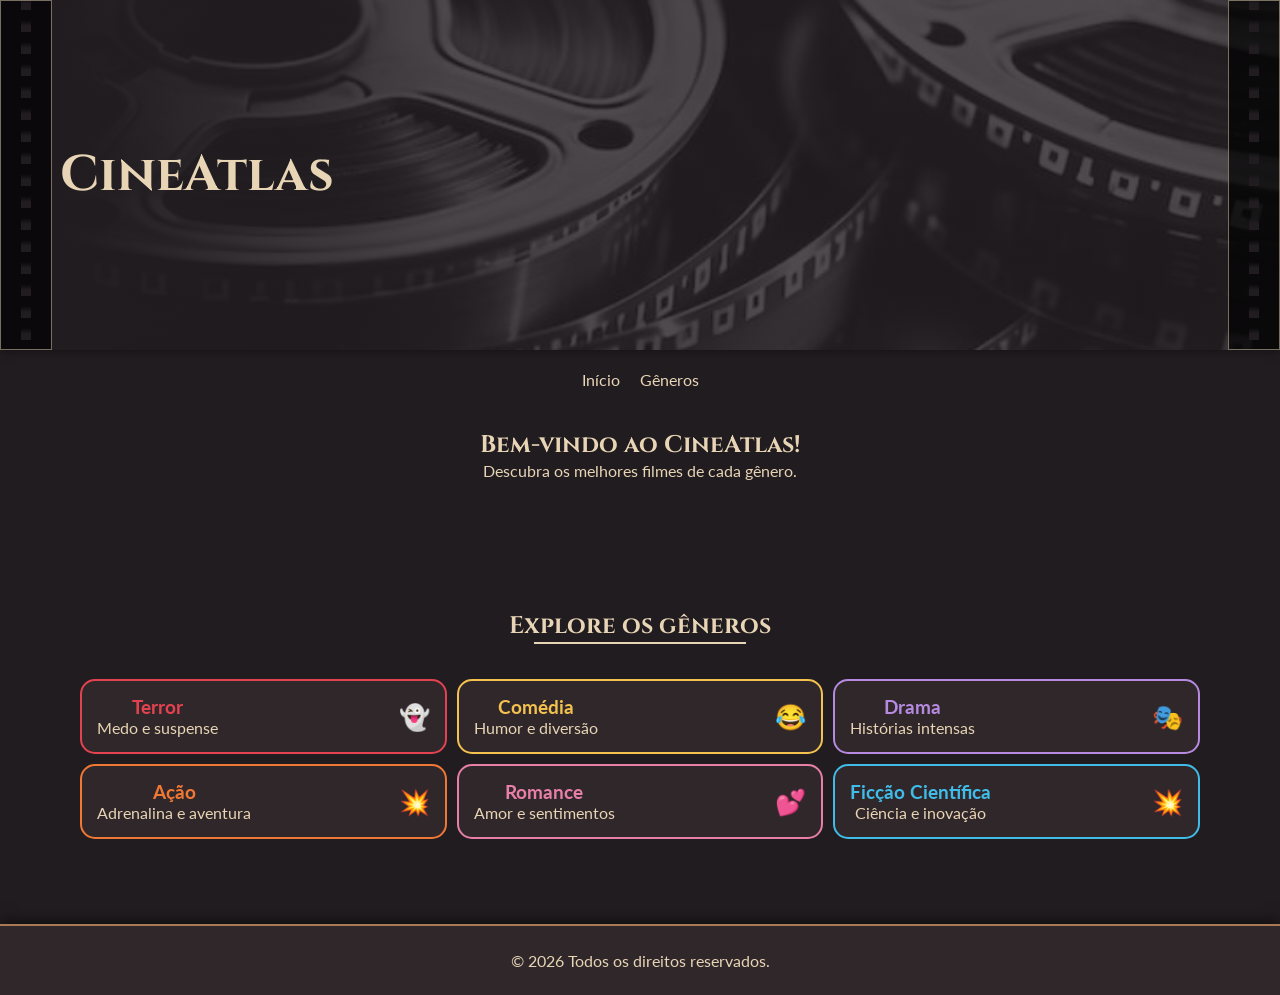
<file: index.html>
<!DOCTYPE html>
<!-- 
    Integrantes:
    Julia Alves Barroso
    
 -->
<html lang="pt=br">

<head>
    <meta charset="UTF-8">
    <meta name="viewport" content="width=device-width, initial-scale=1.0">
    <title>CineAtlas</title>
    <link rel="stylesheet" href="style.css">
    <!-- Cinzel -->
    <link rel="preconnect" href="https://fonts.googleapis.com">
    <link rel="preconnect" href="https://fonts.gstatic.com" crossorigin>
    <link href="https://fonts.googleapis.com/css2?family=Cinzel:wght@400..900&display=swap" rel="stylesheet">
    <!-- Lato -->
    <link rel="preconnect" href="https://fonts.googleapis.com">
    <link rel="preconnect" href="https://fonts.gstatic.com" crossorigin>
    <link
        href="https://fonts.googleapis.com/css2?family=Lato:ital,wght@0,100;0,300;0,400;0,700;0,900;1,100;1,300;1,400;1,700;1,900&display=swap"
        rel="stylesheet">
</head>

<body>
    <header class="cabecalho cabecalho-index">
        <!-- Vai ter uma imagem de fundo aqui -->
        <h1>CineAtlas</h1>
    </header>

    <!-- Menu de navegação -->
    <div class="menu">
        <nav>
            <a href="index.html">Início</a>

            <details class="menu-generos">
                <summary>Gêneros</summary>
                <ul class="lista-generos">
                    <li><a href="terror.html">Terror</a></li>
                    <li><a href="comedia.html">Comédia</a></li>
                    <li><a href="drama.html">Drama</a></li>
                    <li><a href="acao.html">Ação</a></li>
                    <li><a href="romance.html">Romance</a></li>
                    <li><a href="ficcao.html">Ficção Científica</a></li>
                </ul>
            </details>

        </nav>
    </div>

    <!-- Seção de introdução -->
    <section class="introducao">
        <h2>Bem-vindo ao CineAtlas!</h2>
        <p>Descubra os melhores filmes de cada gênero.</p>
    </section>

    <!-- Catálogo -->
    <section class="catalogo">

        <div class="titulo-catalogo">
            <h2>Explore os gêneros</h2>
            <hr>
        </div>

        <div id="grade-generos">
            <a href="terror.html">
                <div class="item-catalogo" id="item-terror">
                    <div class="texto-catalogo">
                        <h3>Terror</h3>
                        <p>Medo e suspense</p>
                    </div>
                    <span class="icone-catalogo">👻</span>
                </div>
            </a>

            <a href="comedia.html">
                <div class="item-catalogo" id="item-comedia">
                    <div class="texto-catalogo">
                        <h3>Comédia</h3>
                        <p>Humor e diversão</p>
                    </div>
                    <span class="icone-catalogo">😂</span>
                </div>
            </a>

            <a href="drama.html">
                <div class="item-catalogo" id="item-drama">
                    <div class="texto-catalogo">
                        <h3>Drama</h3>
                        <p>Histórias intensas</p>
                    </div>
                    <span class="icone-catalogo">🎭</span>
                </div>
            </a>

            <a href="acao.html">
                <div class="item-catalogo" id="item-acao">
                    <div class="texto-catalogo">
                        <h3>Ação</h3>
                        <p>Adrenalina e aventura</p>
                    </div>
                    <span class="icone-catalogo">💥</span>
                </div>
            </a>

            <a href="romance.html">
                <div class="item-catalogo" id="item-romance">
                    <div class="texto-catalogo">
                        <h3>Romance</h3>
                        <p>Amor e sentimentos</p>
                    </div>
                    <span class="icone-catalogo">💕</span>
                </div>
            </a>

            <a href="ficcao.html">
                <div class="item-catalogo" id="item-ficcao">
                    <div class="texto-catalogo">
                        <h3>Ficção Científica</h3>
                        <p>Ciência e inovação</p>
                    </div>
                    <span class="icone-catalogo">💥</span>
                </div>
            </a>
        </div>
    </section>
    <footer>
        <p>&copy; 2026 Todos os direitos reservados.</p>
    </footer>
</body>

</html>
</file>
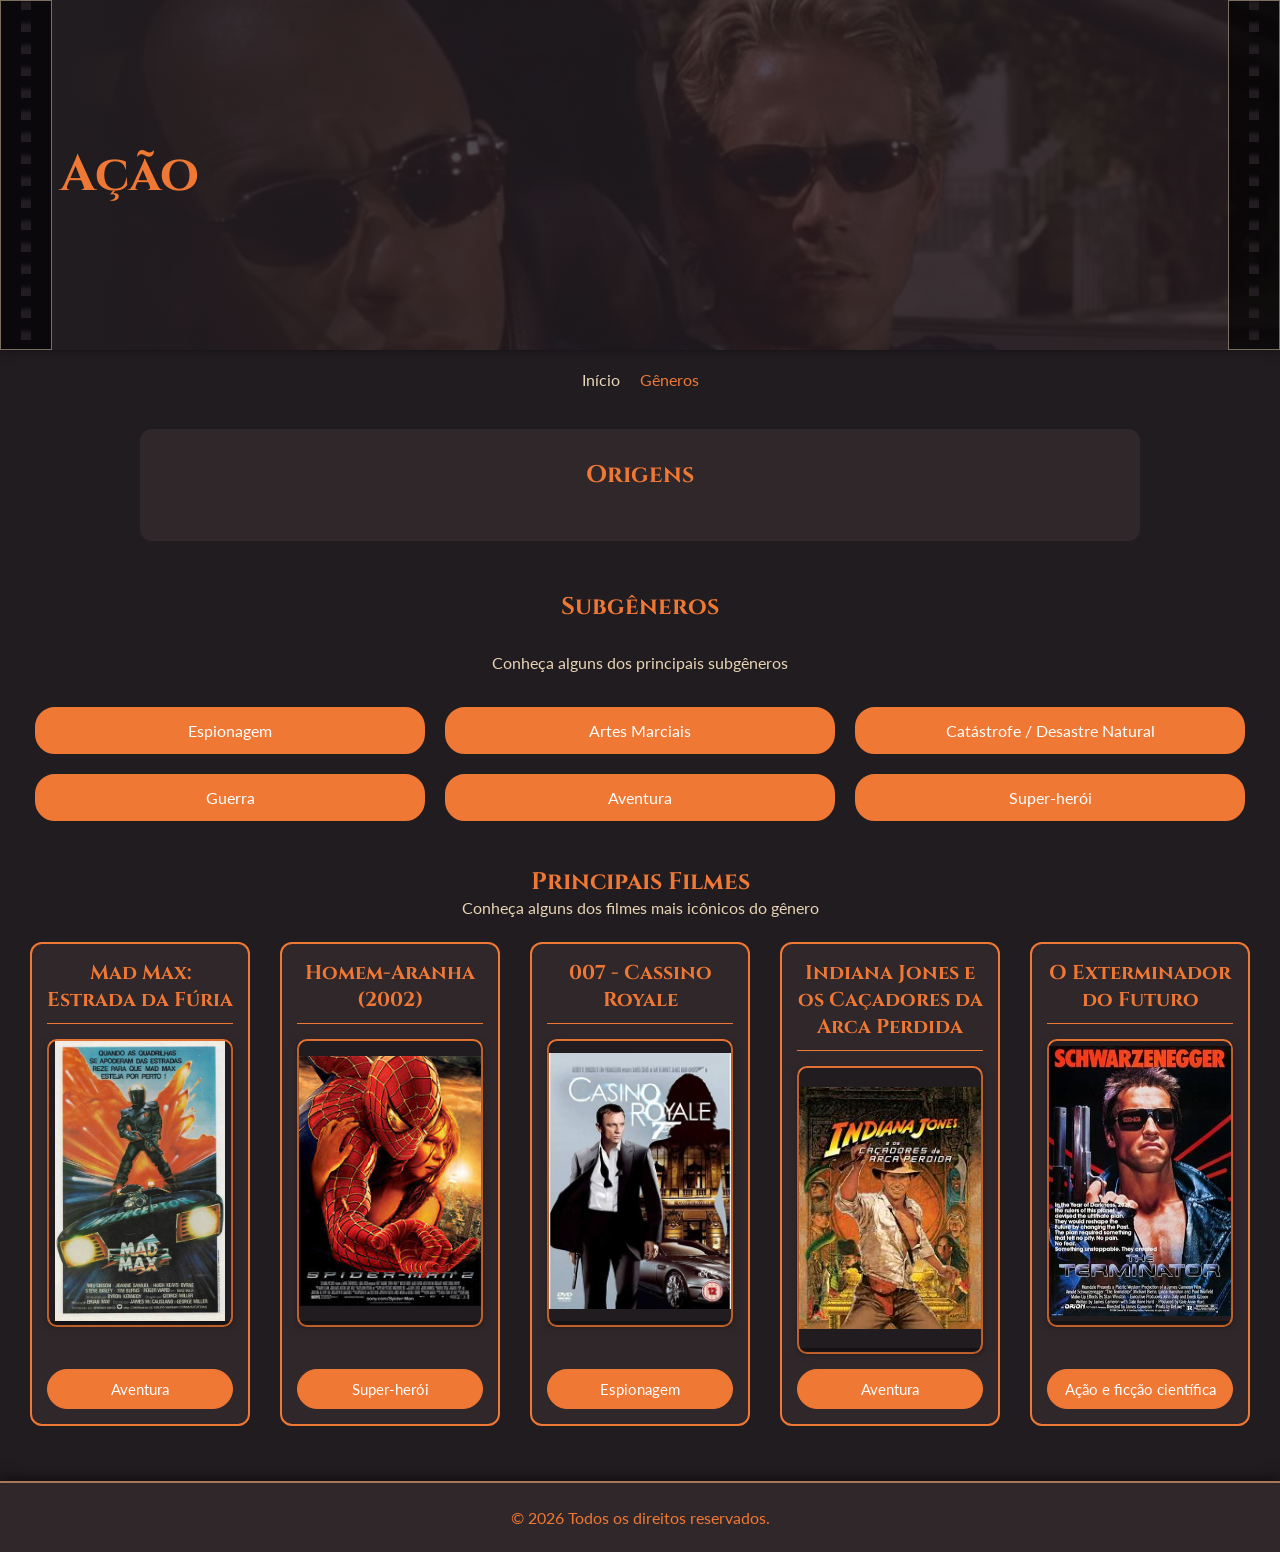
<file: acao.html>
<!DOCTYPE html>
<html lang="en">
<head>
    <meta charset="UTF-8">
    <meta name="viewport" content="width=device-width, initial-scale=1.0">
    <title>CineAtlas | Ação</title>
    <link rel="stylesheet" href="style.css">
    <!-- Cinzel -->
    <link rel="preconnect" href="https://fonts.googleapis.com">
    <link rel="preconnect" href="https://fonts.gstatic.com" crossorigin>
    <link href="https://fonts.googleapis.com/css2?family=Cinzel:wght@400..900&display=swap" rel="stylesheet">
    <!-- Lato -->
    <link rel="preconnect" href="https://fonts.googleapis.com">
    <link rel="preconnect" href="https://fonts.gstatic.com" crossorigin>
    <link
        href="https://fonts.googleapis.com/css2?family=Lato:ital,wght@0,100;0,300;0,400;0,700;0,900;1,100;1,300;1,400;1,700;1,900&display=swap"
        rel="stylesheet">
</head>
<body>
    <header class="cabecalho cabecalho-acao" id="subpagina-acao">
        <h1>Ação</h1>
        <!-- Vai ter uma imagem de background -->
    </header>

    <!-- Menu de navegação -->
    <div class="menu">  
        <nav>
            <a href="index.html">Início</a>

            <details class="menu-generos">
                <summary class="acao">Gêneros</summary>
                <ul class="lista-generos">
                    <li><a href="terror.html">Terror</a></li>                    
                    <li><a href="comedia.html">Comédia</a></li>
                    <li><a href="drama.html">Drama</a></li>
                    <li><a href="acao.html" class="acao">Ação</a></li>
                    <li><a href="romance.html">Romance</a></li>
                    <li><a href="ficcao.html">Ficção Científica</a></li>
                </ul>
            </details>

        </nav>
    </div>

    <!-- História -->
    <section class="origem">
        <h2 class="acao">Origens</h2>
    </section>

    <!-- Subgêneros -->
    <section class="subgeneros">
        <h2 class="acao">Subgêneros</h2>
        <p>Conheça alguns dos principais subgêneros</p>
        <div class="subgeneros-grade">
            <div class="subgenero-item-acao">Espionagem</div>
            <div class="subgenero-item-acao">Artes Marciais</div>
            <div class="subgenero-item-acao">Catástrofe / Desastre Natural</div>
            <div class="subgenero-item-acao">Guerra</div>
            <div class="subgenero-item-acao">Aventura</div>
            <div class="subgenero-item-acao">Super-herói</div>
            </div>    </section>

    <!-- Filmes -->
    <section class="filmes">
        <h2 class="acao">Principais Filmes</h2>
        <p>Conheça alguns dos filmes mais icônicos do gênero</p>
        <div class="filmes-grade">
            <div class="filme-item-acao">
                <h3>Mad Max: Estrada da Fúria</h3>
                <div class="filme-imagem">
                    <img src="/imagens/grade-filmes-corrigida/mad-max.jpg" alt="">
                </div>
                <div class="tipo">Aventura</div>
            </div>
            <div class="filme-item-acao">
                <h3>Homem-Aranha (2002)</h3>
                <div class="filme-imagem">
                    <img src="/imagens/grade-filmes-corrigida/miranha.jpg" alt="">
                </div>
                <div class="tipo">Super-herói</div>
            </div>
            <div class="filme-item-acao">
                <h3>007 - Cassino Royale</h3>
                <div class="filme-imagem">
                    <img src="/imagens/grade-filmes-corrigida/007.jpg" alt="">
                </div>
                <div class="tipo">Espionagem</div>
            </div>
            <div class="filme-item-acao">
                <h3>Indiana Jones e os Caçadores da Arca Perdida</h3>
                <div class="filme-imagem">
                    <img src="/imagens/grade-filmes-corrigida/indiana.jpg" alt="">
                </div>
                <div class="tipo">Aventura</div>
                
            </div>
            <div class="filme-item-acao">
                <h3>O Exterminador do Futuro</h3>
                <div class="filme-imagem">
                    <img src="/imagens/grade-filmes-corrigida/futuro.jpg" alt="">
                </div>
                <div class="tipo">Ação e ficção científica</div>
                
            </div>

        </div>
    </section>

    <footer>
        <p class="acao">&copy; 2026 Todos os direitos reservados.</p>
    </footer>
    
</body>
</html>
</file>
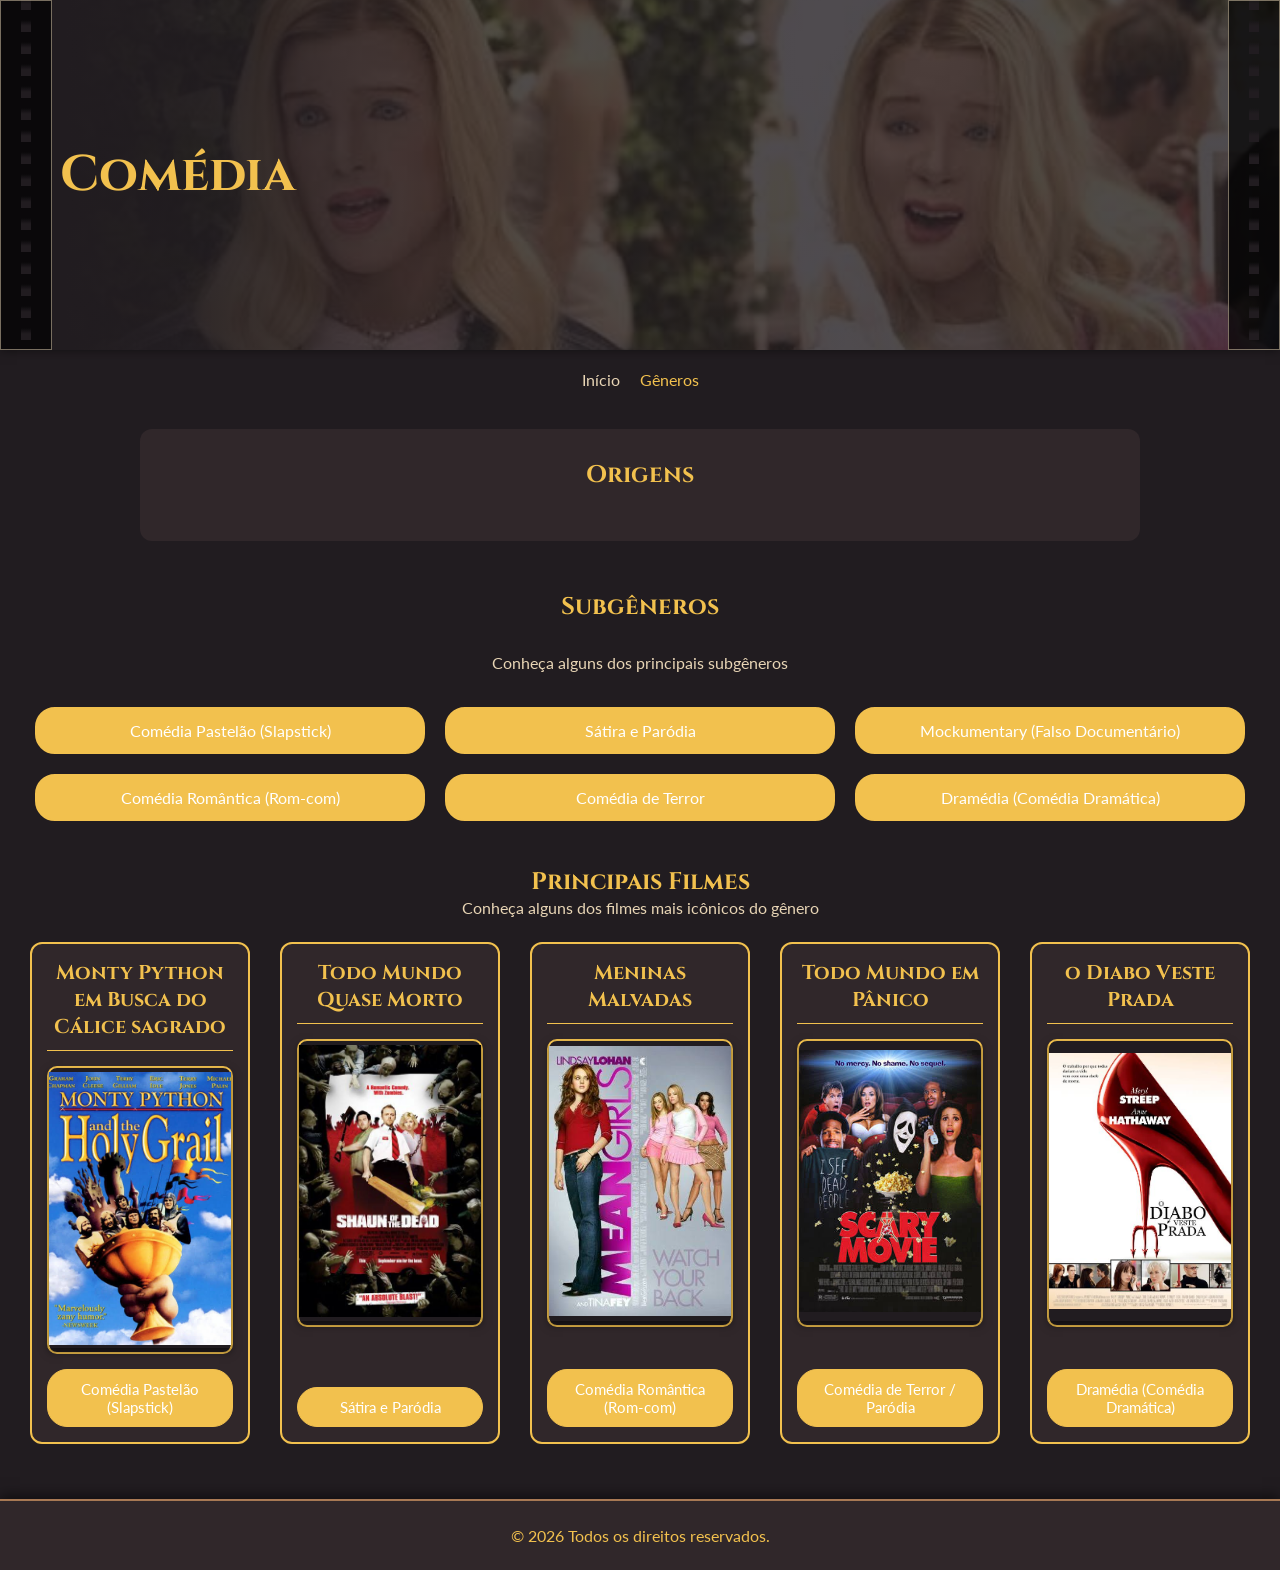
<file: comedia.html>
<!DOCTYPE html>
<html lang="en">
<head>
    <meta charset="UTF-8">
    <meta name="viewport" content="width=device-width, initial-scale=1.0">
    <title>CineAtlas | Comédia</title>
    <link rel="stylesheet" href="style.css">
    <!-- Cinzel -->
    <link rel="preconnect" href="https://fonts.googleapis.com">
    <link rel="preconnect" href="https://fonts.gstatic.com" crossorigin>
    <link href="https://fonts.googleapis.com/css2?family=Cinzel:wght@400..900&display=swap" rel="stylesheet">
    <!-- Lato -->
    <link rel="preconnect" href="https://fonts.googleapis.com">
    <link rel="preconnect" href="https://fonts.gstatic.com" crossorigin>
    <link
        href="https://fonts.googleapis.com/css2?family=Lato:ital,wght@0,100;0,300;0,400;0,700;0,900;1,100;1,300;1,400;1,700;1,900&display=swap"
        rel="stylesheet">
</head>
<body>
    <header class="cabecalho cabecalho-comedia" id="subpagina-terror">
        <h1>Comédia</h1>
        <!-- Vai ter uma imagem de background -->
    </header>

    <!-- Menu de navegação -->
    <div class="menu">  
        <nav>
            <a href="index.html">Início</a>

            <details class="menu-generos">
                <summary class="comedia">Gêneros</summary>
                <ul class="lista-generos">
                    <li><a href="terror.html">Terror</a></li>                    
                    <li><a href="comedia.html" class="comedia">Comédia</a></li>
                    <li><a href="drama.html">Drama</a></li>
                    <li><a href="acao.html">Ação</a></li>
                    <li><a href="romance.html">Romance</a></li>
                    <li><a href="ficcao.html">Ficção Científica</a></li>
                </ul>
            </details>

        </nav>
    </div>

    <!-- História -->
    <section class="origem">
        <h2 class="comedia">Origens</h2>
    </section>

    <!-- Subgêneros -->
    <section class="subgeneros">
        <h2 class="comedia">Subgêneros</h2>
        <p>Conheça alguns dos principais subgêneros</p>
        <div class="subgeneros-grade">
            <div class="subgenero-item-comedia">Comédia Pastelão (Slapstick)</div>
            <div class="subgenero-item-comedia">Sátira e Paródia</div>
            <div class="subgenero-item-comedia">Mockumentary (Falso Documentário)</div>
            <div class="subgenero-item-comedia">Comédia Romântica (Rom-com)</div>
            <div class="subgenero-item-comedia">Comédia de Terror</div>
            <div class="subgenero-item-comedia">Dramédia (Comédia Dramática)</div>
        </div>
    </section>

    <!-- Filmes -->
    <section class="filmes">
        <h2 class="comedia">Principais Filmes</h2>
        <p>Conheça alguns dos filmes mais icônicos do gênero</p>
        <div class="filmes-grade">
            <div class="filme-item-comedia">
                <h3>Monty Python em Busca do Cálice sagrado</h3>
                <div class="filme-imagem">
                    <img src="/imagens/grade-filmes-corrigida/python.jpg" alt="">
                </div>
                <div class="tipo">Comédia Pastelão (Slapstick)</div>
            </div>
            <div class="filme-item-comedia">
                <h3>Todo Mundo Quase Morto</h3>
                <div class="filme-imagem">
                    <img src="/imagens/grade-filmes-corrigida/shaun.jpg" alt="">
                </div>
                <div class="tipo">Sátira e Paródia</div>
            </div>
            <div class="filme-item-comedia">
                <h3>Meninas Malvadas</h3>
                <div class="filme-imagem">
                    <img src="/imagens/grade-filmes-corrigida/mean-girls.jpg" alt="">
                </div>
                <div class="tipo">Comédia Romântica (Rom-com)</div>
            </div>
            <div class="filme-item-comedia">
                <h3>Todo Mundo em Pânico</h3>
                <div class="filme-imagem">
                    <img src="/imagens/grade-filmes-corrigida/todo-mundo-em-panico.jpg" alt="">
                </div>
                <div class="tipo">Comédia de Terror / Paródia</div>
            </div>
            <div class="filme-item-comedia">
                <h3>o Diabo Veste Prada</h3>
                <div class="filme-imagem">
                    <img src="/imagens/grade-filmes-corrigida/prada.jpg" alt="">
                </div>
                <div class="tipo">Dramédia (Comédia Dramática)</div>
            </div>
        </div>
    </section>

    <footer>
        <p class="comedia">&copy; 2026 Todos os direitos reservados.</p>
    </footer>
    
</body>
</html>
</file>
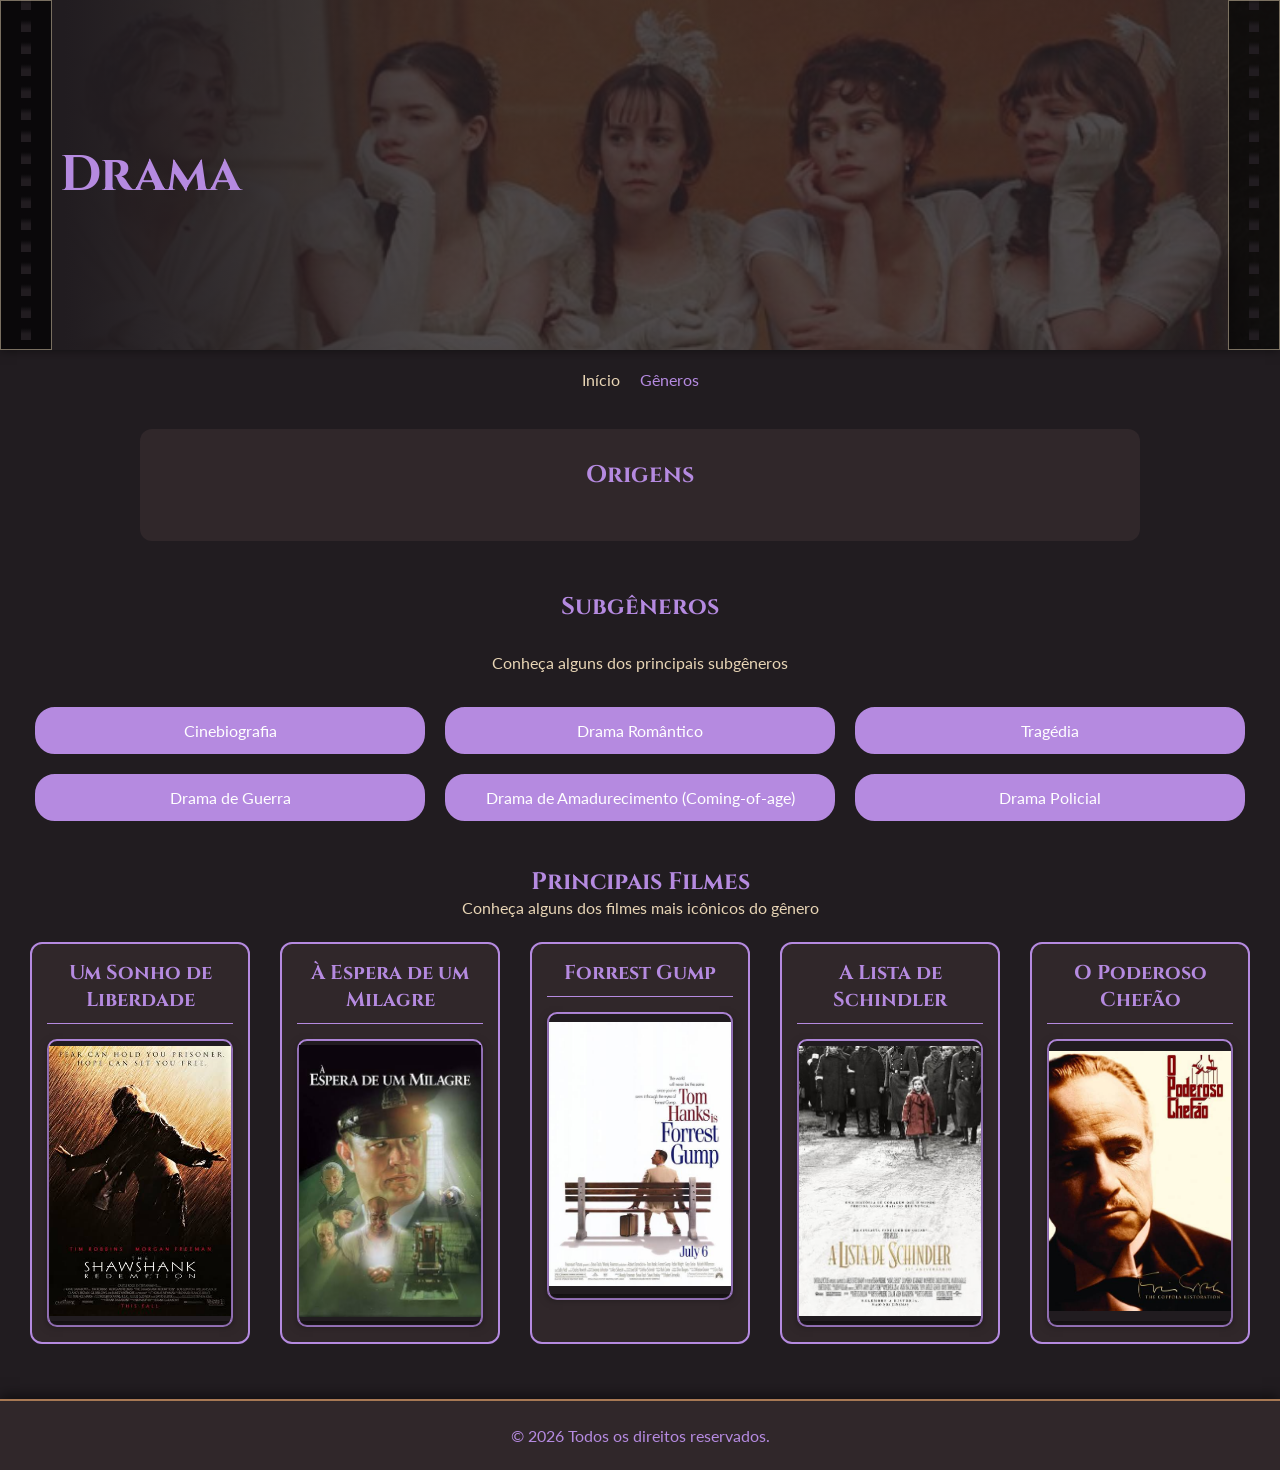
<file: drama.html>
<!DOCTYPE html>
<html lang="en">

<head>
    <meta charset="UTF-8">
    <meta name="viewport" content="width=device-width, initial-scale=1.0">
    <title>CineAtlas | Drama</title>
    <link rel="stylesheet" href="style.css">
    <!-- Cinzel -->
    <link rel="preconnect" href="https://fonts.googleapis.com">
    <link rel="preconnect" href="https://fonts.gstatic.com" crossorigin>
    <link href="https://fonts.googleapis.com/css2?family=Cinzel:wght@400..900&display=swap" rel="stylesheet">
    <!-- Lato -->
    <link rel="preconnect" href="https://fonts.googleapis.com">
    <link rel="preconnect" href="https://fonts.gstatic.com" crossorigin>
    <link
        href="https://fonts.googleapis.com/css2?family=Lato:ital,wght@0,100;0,300;0,400;0,700;0,900;1,100;1,300;1,400;1,700;1,900&display=swap"
        rel="stylesheet">
</head>

<body>
    <header class="cabecalho cabecalho-drama" id="subpagina-terror">
        <h1>Drama</h1>
        <!-- Vai ter uma imagem de background -->
    </header>

    <!-- Menu de navegação -->
    <div class="menu">
        <nav>
            <a href="index.html">Início</a>

            <details class="menu-generos">
                <summary h2 class="drama">Gêneros</summary>
                <ul class="lista-generos">
                    <li><a href="terror.html">Terror</a></li>
                    <li><a href="comedia.html">Comédia</a></li>
                    <li><a href="drama.html" h2 class="drama">Drama</a></li>
                    <li><a href="acao.html">Ação</a></li>
                    <li><a href="romance.html">Romance</a></li>
                    <li><a href="ficcao.html">Ficção Científica</a></li>
                </ul>
            </details>

        </nav>
    </div>

    <!-- História -->
    <section class="origem">
        <h2 class="drama">Origens</h2>
    </section>

    <!-- Subgêneros -->
    <section class="subgeneros">
        <h2 class="drama">Subgêneros</h2>
        <p>Conheça alguns dos principais subgêneros</p>
        <div class="subgeneros-grade">
            <div class="subgenero-item-drama">Cinebiografia</div>
            <div class="subgenero-item-drama">Drama Romântico</div>
            <div class="subgenero-item-drama">Tragédia</div>
            <div class="subgenero-item-drama">Drama de Guerra</div>
            <div class="subgenero-item-drama">Drama de Amadurecimento (Coming-of-age)</div>
            <div class="subgenero-item-drama">Drama Policial</div>
        </div>
    </section>

    <!-- Filmes -->
    <section class="filmes">
        <h2 class="drama">Principais Filmes</h2>
        <p>Conheça alguns dos filmes mais icônicos do gênero</p>
        <div class="filmes-grade">
            <div class="filme-item-drama">
                <h3>Um Sonho de Liberdade</h3>
                <div class="filme-imagem">
                    <img src="/imagens/grade-filmes-corrigida/sonho.jpg" alt="">
                </div>
            </div>
            <div class="filme-item-drama">
                <h3>À Espera de um Milagre</h3>
                <div class="filme-imagem">
                    <img src="/imagens/grade-filmes-corrigida/milagre.jpg" alt="">
                </div>
            </div>

            <div class="filme-item-drama">
                <h3>Forrest Gump</h3>
                <div class="filme-imagem">
                    <img src="/imagens/grade-filmes-corrigida/forrest.jpg" alt="">
                </div>
            </div>

            <div class="filme-item-drama">
                <h3>A Lista de Schindler</h3>
                <div class="filme-imagem">
                    <img src="/imagens/grade-filmes-corrigida/lista.jpg" alt="">
                </div>
            </div>
            <div class="filme-item-drama">
                <h3>O Poderoso Chefão</h3>
                <div class="filme-imagem">
                    <img src="/imagens/grade-filmes-corrigida/poderoso-chefao.jpg" alt="">
                </div>
                
        </div>
    </section>

    <footer>
        <p class="drama">&copy; 2026 Todos os direitos reservados.</p>
    </footer>

</body>

</html>
</file>
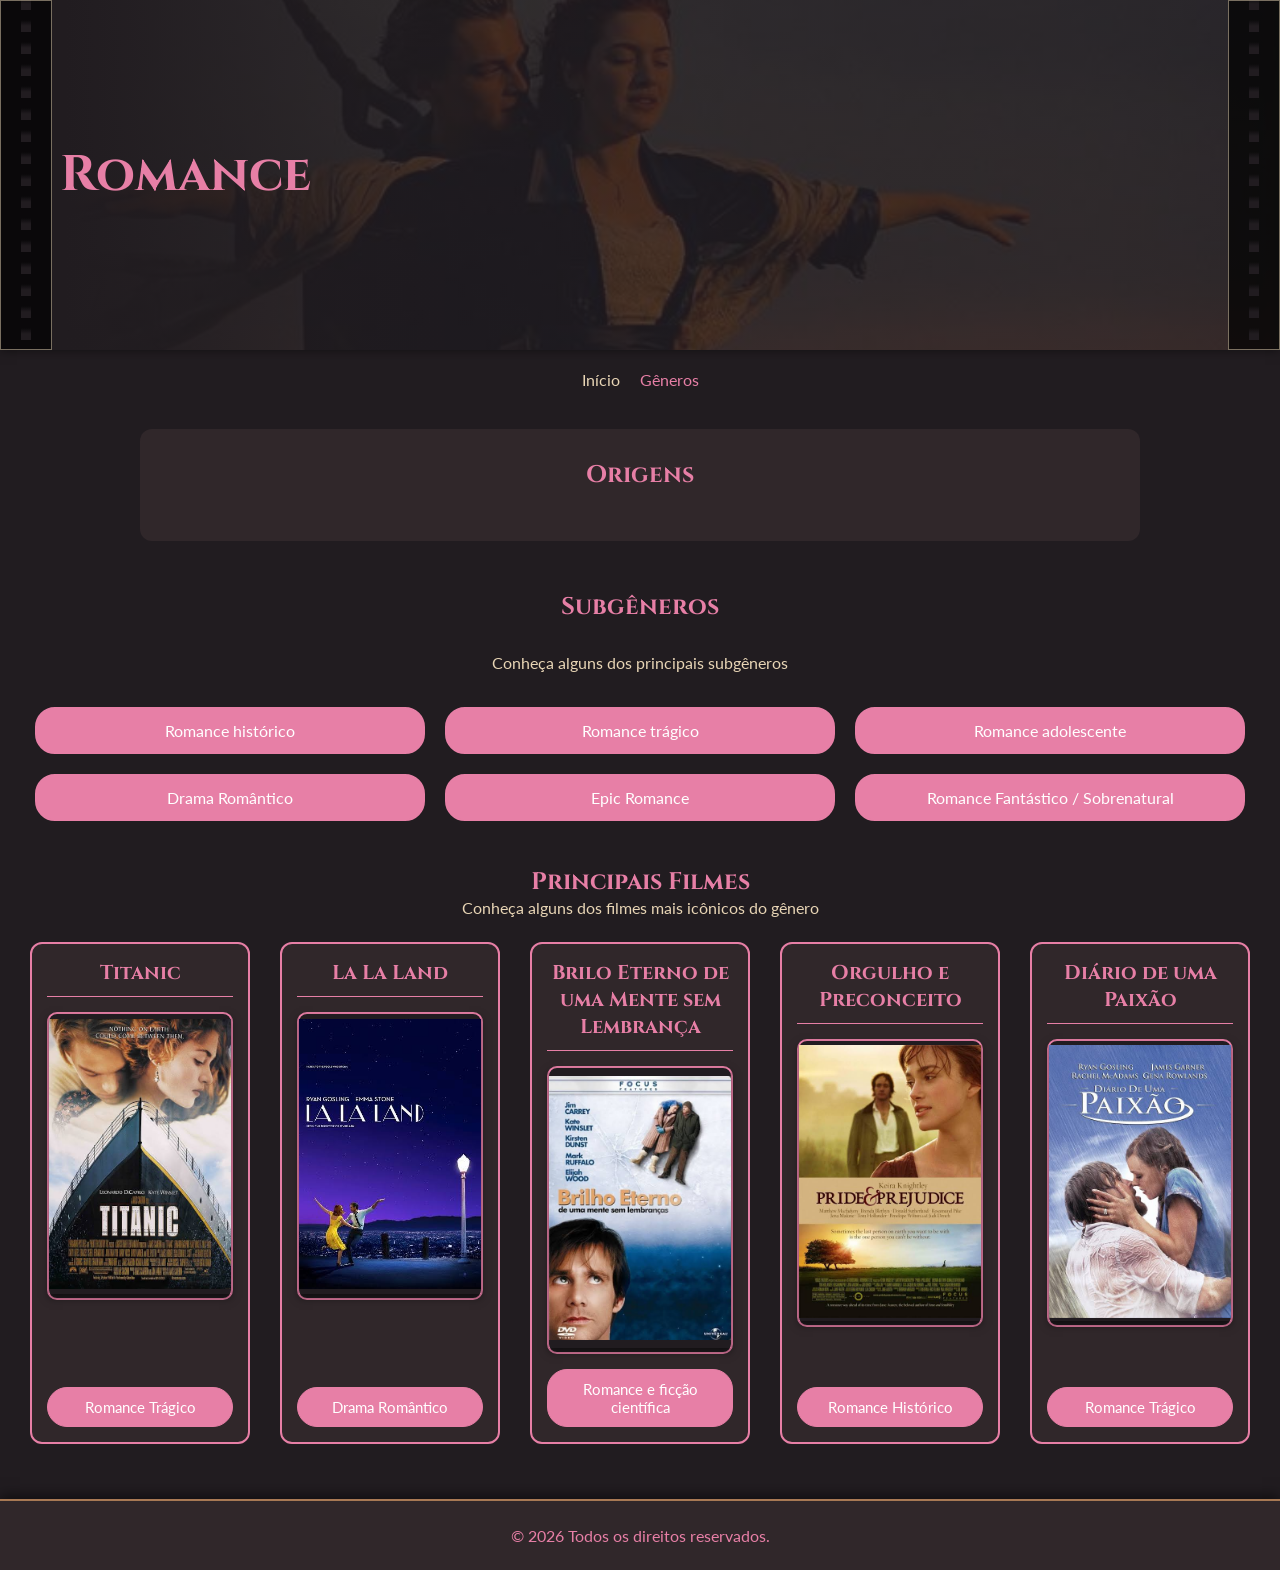
<file: romance.html>
<!DOCTYPE html>
<html lang="en">
<head>
    <meta charset="UTF-8">
    <meta name="viewport" content="width=device-width, initial-scale=1.0">
    <title>CineAtlas | Romance</title>
    <link rel="stylesheet" href="style.css">
    <!-- Cinzel -->
    <link rel="preconnect" href="https://fonts.googleapis.com">
    <link rel="preconnect" href="https://fonts.gstatic.com" crossorigin>
    <link href="https://fonts.googleapis.com/css2?family=Cinzel:wght@400..900&display=swap" rel="stylesheet">
    <!-- Lato -->
    <link rel="preconnect" href="https://fonts.googleapis.com">
    <link rel="preconnect" href="https://fonts.gstatic.com" crossorigin>
    <link
        href="https://fonts.googleapis.com/css2?family=Lato:ital,wght@0,100;0,300;0,400;0,700;0,900;1,100;1,300;1,400;1,700;1,900&display=swap"
        rel="stylesheet">
</head>
<body>
    <header class="cabecalho cabecalho-romance" id="subpagina-romance">
        <h1>Romance</h1>
        <!-- Vai ter uma imagem de background -->
    </header>

    <!-- Menu de navegação -->
    <div class="menu">  
        <nav>
            <a href="index.html">Início</a>

            <details class="menu-generos">
                <summary class="romance">Gêneros</summary>
                <ul class="lista-generos">
                    <li><a href="terror.html">Terror</a></li>                    
                    <li><a href="comedia.html">Comédia</a></li>
                    <li><a href="drama.html">Drama</a></li>
                    <li><a href="acao.html">Ação</a></li>
                    <li><a href="romance.html" class="romance">Romance</a></li>
                    <li><a href="ficcao.html">Ficção Científica</a></li>
                </ul>
            </details>

        </nav>
    </div>

    <!-- História -->
    <section class="origem">
        <h2 class="romance">Origens</h2>
    </section>

    <!-- Subgêneros -->
    <section class="subgeneros">
        <h2 class="romance">Subgêneros</h2>
        <p>Conheça alguns dos principais subgêneros</p>
        <div class="subgeneros-grade">
            <div class="subgenero-item-romance">Romance histórico</div>
            <div class="subgenero-item-romance">Romance trágico</div>
            <div class="subgenero-item-romance">Romance adolescente</div>
            <div class="subgenero-item-romance">Drama Romântico</div>
            <div class="subgenero-item-romance">Epic Romance</div>
            <div class="subgenero-item-romance">Romance Fantástico / Sobrenatural</div>
        </div>
    </section>

    <!-- Fimes -->
    <section class="filmes">
        <h2 class="romance">Principais Filmes</h2>
        <p>Conheça alguns dos filmes mais icônicos do gênero</p>
        <div class="filmes-grade">
            <div class="filme-item-romance">
                <h3>Titanic</h3>
                <div class="filme-imagem">
                    <img src="/imagens/grade-filmes-corrigida/titanic.jpg" alt="">
                </div>
                <div class="tipo">Romance Trágico</div>
            </div>
            <div class="filme-item-romance">
                <h3>La La Land</h3>
                <div class="filme-imagem">
                    <img src="/imagens/grade-filmes-corrigida/la-la-land.jpg" alt="">
                </div>
                <div class="tipo">Drama Romântico</div>
            </div>
            <div class="filme-item-romance">
                <h3>Brilo Eterno de uma Mente sem Lembrança</h3>
                <div class="filme-imagem">
                    <img src="imagens/grade-filmes-corrigida/brilho.jpg" alt="">
                </div>
                <div class="tipo">Romance e ficção científica</div>
            </div>
            <div class="filme-item-romance">
                <h3>Orgulho e Preconceito</h3>
                <div class="filme-imagem">
                    <img src="/imagens/grade-filmes-corrigida/orgulho.jpg" alt="">
                </div>
                <div class="tipo">Romance Histórico</div>
            </div>
            <div class="filme-item-romance">
                <h3>Diário de uma Paixão</h3>
                <div class="filme-imagem">
                    <img src="/imagens/grade-filmes-corrigida/diario.jpg" alt="">
                </div>
                <div class="tipo">Romance Trágico</div>
            </div>
        </div>
    </section>
    <footer>
        <p class="romance">&copy; 2026 Todos os direitos reservados.</p>
    </footer>
    
</body>
</html>
</file>
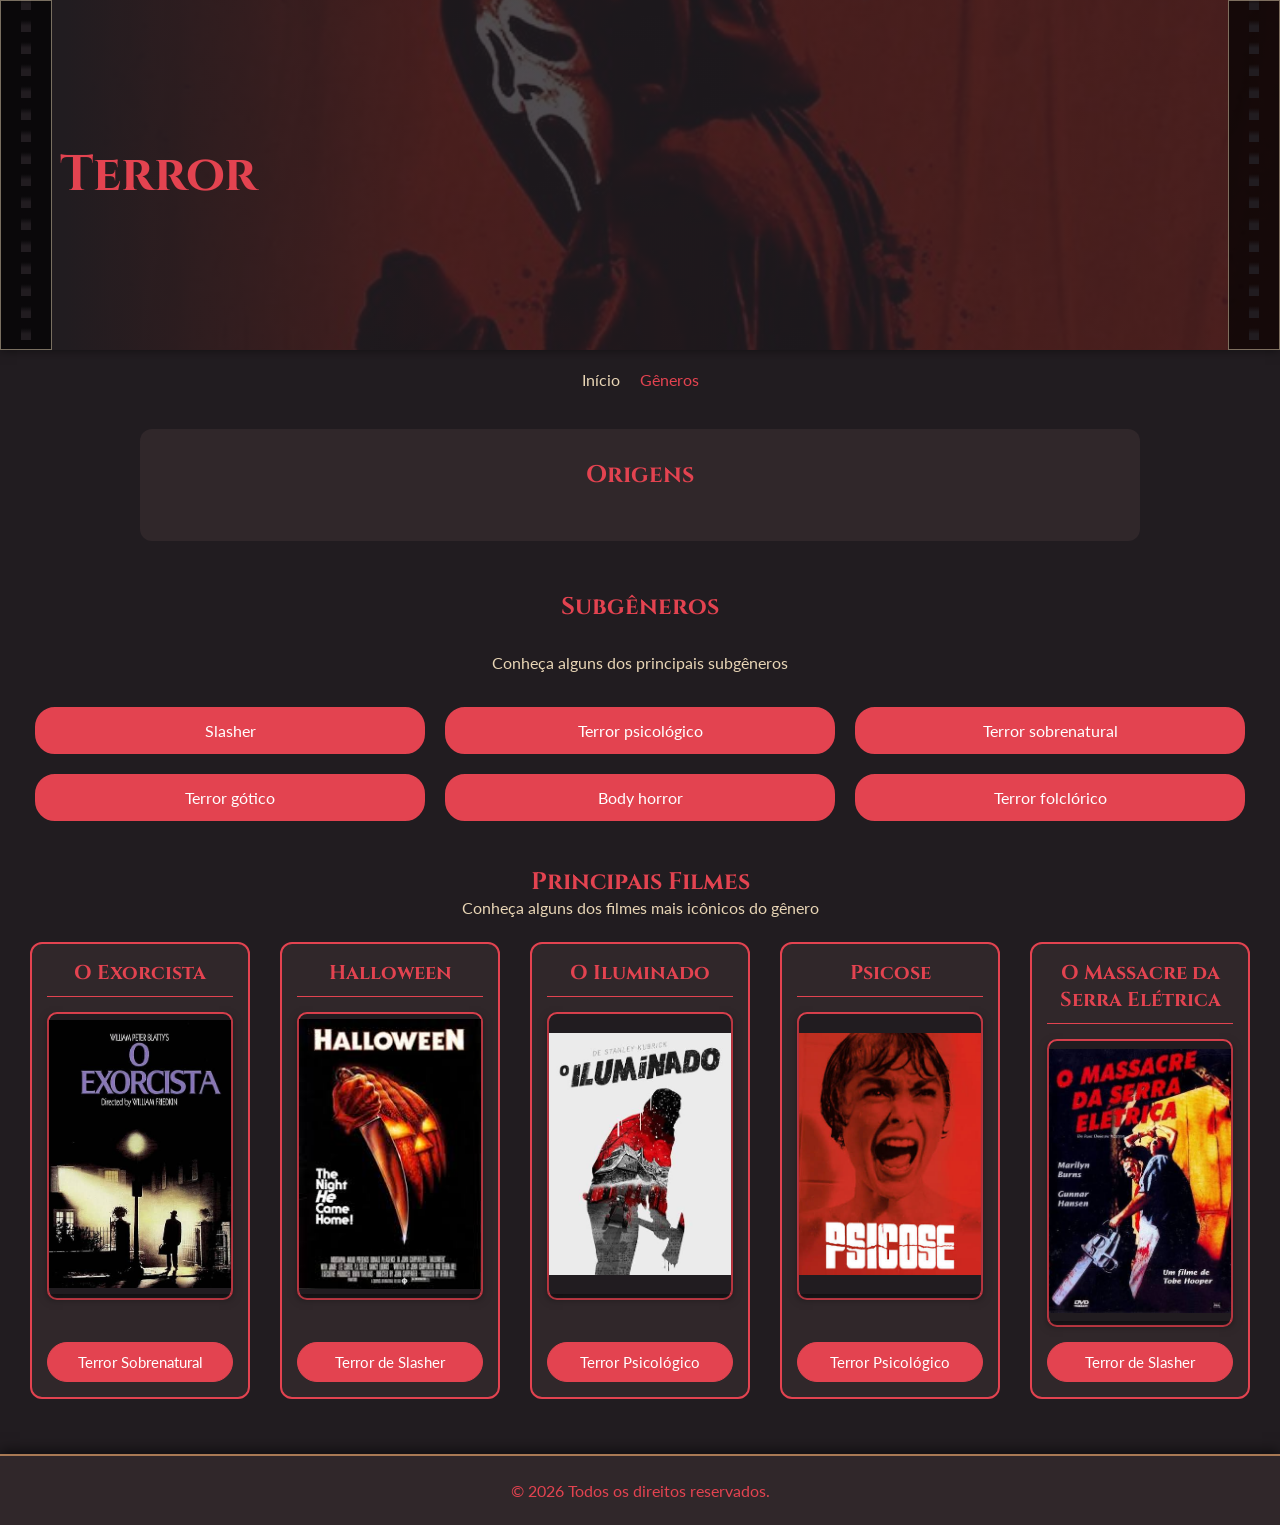
<file: terror.html>
<!DOCTYPE html>
<html lang="pt-br">

<head>
    <!-- Referência para as outras classes -->
    <meta charset="UTF-8">
    <meta name="viewport" content="width=device-width, initial-scale=1.0">
    <title>CineAtlas | Terror</title>
    <link rel="stylesheet" href="style.css">
    <!-- Cinzel -->
    <link rel="preconnect" href="https://fonts.googleapis.com">
    <link rel="preconnect" href="https://fonts.gstatic.com" crossorigin>
    <link href="https://fonts.googleapis.com/css2?family=Cinzel:wght@400..900&display=swap" rel="stylesheet">
    <!-- Lato -->
    <link rel="preconnect" href="https://fonts.googleapis.com">
    <link rel="preconnect" href="https://fonts.gstatic.com" crossorigin>
    <link
        href="https://fonts.googleapis.com/css2?family=Lato:ital,wght@0,100;0,300;0,400;0,700;0,900;1,100;1,300;1,400;1,700;1,900&display=swap"
        rel="stylesheet">

</head>

<body>
    <header class="cabecalho cabecalho-terror" id="subpagina-terror">
        <h1>Terror</h1>
        <!-- Vai ter uma imagem de background -->
    </header>

    <!-- Menu de navegação -->
    <div class="menu">
        <nav>
            <a href="index.html">Início</a>

            <details class="menu-generos">
                <summary class="terror">Gêneros</summary>
                <ul class="lista-generos">
                    <li><a href="terror.html" class="terror">Terror</a></li>
                    <li><a href="comedia.html">Comédia</a></li>
                    <li><a href="drama.html">Drama</a></li>
                    <li><a href="acao.html">Ação</a></li>
                    <li><a href="romance.html">Romance</a></li>
                    <li><a href="ficcao.html">Ficção Científica</a></li>
                </ul>
            </details>

        </nav>
    </div>

    <!-- História -->
    <section class="origem">
        <h2 class="terror">Origens</h2>
    </section>

    <!-- Subgêneros -->
    <section class="subgeneros">
        <h2 class="terror">Subgêneros</h2>
        <p>Conheça alguns dos principais subgêneros</p>
        <div class="subgeneros-grade">
            <div class="subgenero-item-terror">Slasher</div>
            <div class="subgenero-item-terror">Terror psicológico</div>
            <div class="subgenero-item-terror">Terror sobrenatural</div>
            <div class="subgenero-item-terror">Terror gótico</div>
            <div class="subgenero-item-terror">Body horror</div>
            <div class="subgenero-item-terror">Terror folclórico</div>
        </div>
    </section>

    <!-- Filmes -->
    <section class="filmes">
        <h2 class="terror">Principais Filmes</h2>
        <p>Conheça alguns dos filmes mais icônicos do gênero</p>
        <div class="filmes-grade">
            <div class="filme-item-terror">
                <h3>O Exorcista</h3>
                <div class="filme-imagem">
                    <img src="/imagens/grade-filmes-corrigida/exorcista.jpg" alt="">
                </div>
                <div class="tipo">Terror Sobrenatural</div>
            </div>
            <div class="filme-item-terror">
                <h3>Halloween</h3>
                <div class="filme-imagem">
                    <img src="/imagens/grade-filmes-corrigida/Halloween.jpg" alt="">
                </div>
                <div class="tipo">Terror de Slasher</div>
            </div>
            <div class="filme-item-terror">
                <h3>O Iluminado</h3>
                <div class="filme-imagem">
                    <img src="/imagens/grade-filmes-corrigida/iluminado.jpg" alt="">
                </div>
                <div class="tipo">Terror Psicológico</div>
            </div>
            <div class="filme-item-terror">
                <h3>Psicose</h3>
                <div class="filme-imagem">
                    <img src="/imagens/grade-filmes-corrigida/psicose.jpg" alt="">
                </div>
                <div class="tipo">Terror Psicológico</div>
            </div>            
            <div class="filme-item-terror">
                <h3>O Massacre da Serra Elétrica</h3>
                <div class="filme-imagem">
                    <img src="/imagens/grade-filmes-corrigida/serra.jpg" alt="">
                </div>
                <div class="tipo">Terror de Slasher</div>
            </div>
        </div>
    </section>

    <footer>
        <p class="terror">&copy; 2026 Todos os direitos reservados.</p>
    </footer>

</body>

</html>
</file>
<file: style.css>
* {
    margin: 0;
    padding: 0;
    box-sizing: border-box;
}


/* Corpo */

h1,
h2 {
    font-family: "Cinzel", serif;
}

body {
    background-color: #211c20;
    color: #e8d5b5;
}


a {
    text-decoration: none;
    color: #e8d5b5;
    font-family: "Lato", sans-serif;
}

p {
    font-family: "Lato", sans-serif;
}

/* Cabeçalhos */


.cabecalho {
    background-size: cover;
    background-position: center;
    background-repeat: no-repeat;
    display: flex;
    align-items: center;
    padding: 50px;
    min-height: 350px;
}


.cabecalho-index {
    background-image:
        linear-gradient(to right, #211c20 5%, rgba(35, 30, 35, 0.80) 35%, rgba(35, 30, 35, 0.80) 95%),
        url("imagens/fita.jpeg");
    background-size: cover;
    background-position: center;
    background-repeat: no-repeat;
    display: flex;
    box-shadow: 0 0 10px rgba(0, 0, 0, 0.5);
}


.cabecalho-terror {
    background-image:
        linear-gradient(to right, #211c20 5%, rgba(35, 30, 35, 0.80) 35%, rgba(35, 30, 35, 0.80) 95%), url("imagens/ghostface.jpeg");
    background-size: cover;
    background-position: center 15%;
    background-repeat: no-repeat;
    display: flex;
    box-shadow: 0 0 10px rgba(0, 0, 0, 0.5);
}

.cabecalho-terror h1 {
    color: #e34350;
}

/* Comédia */

.cabecalho-comedia {
    background-image:
        linear-gradient(to right, #211c20 5%, rgba(35, 30, 35, 0.80) 35%, rgba(35, 30, 35, 0.80) 95%),
        url("imagens/as-branquelas.jpeg");
    background-size: cover;
    background-position: center 30%;
    background-repeat: no-repeat;
    display: flex;
    box-shadow: 0 0 10px rgba(0, 0, 0, 0.5);
}

.cabecalho-comedia h1 {
    color: #f2c14e;
}

/* Drama */


.cabecalho-drama {
    background-image:
        linear-gradient(to right, #211c20 5%, rgba(35, 30, 35, 0.80) 35%, rgba(35, 30, 35, 0.80) 95%),
        url("imagens/orgulho-e-preconceito.jpeg");
    background-size: cover;
    background-position: center 35%;
    background-repeat: no-repeat;
    display: flex;
    box-shadow: 0 0 10px rgba(0, 0, 0, 0.5);
}

.cabecalho-drama h1 {
    color: #b58ae0;
}

/* Ação */

.cabecalho-acao {
    background-image:
        linear-gradient(to right, #211c20 5%, rgba(35, 30, 35, 0.80) 35%, rgba(35, 30, 35, 0.80) 95%),
        url("imagens/velozes-e-furiosos.jpeg");
    background-size: cover;
    background-position: center 15%;
    background-repeat: no-repeat;
    display: flex;
    box-shadow: 0 0 10px rgba(0, 0, 0, 0.5);
}

.cabecalho-acao h1 {
    color: #f07835;
}

/* Ficção */

.cabecalho-ficcao {
    background-image:
        linear-gradient(to right, #211c20 5%, rgba(35, 30, 35, 0.80) 35%, rgba(35, 30, 35, 0.80) 95%),
        url("imagens/matrix.jpeg");
    background-size: cover;
    background-position: center;
    background-repeat: no-repeat;
    display: flex;
    box-shadow: 0 0 10px rgba(0, 0, 0, 0.5);
}

.cabecalho-ficcao h1 {
    color: #40bce8;
}

/* Romance */


.cabecalho-romance {
    background-image:
        linear-gradient(to right, #211c20 5%, rgba(35, 30, 35, 0.80) 35%, rgba(35, 30, 35, 0.80) 95%),
        url("imagens/titanic.jpeg");
    background-size: cover;
    background-position: center 40%;
    background-repeat: no-repeat;
    display: flex;
    box-shadow: 0 0 10px rgba(0, 0, 0, 0.5);
}

.cabecalho-romance h1 {
    color: #e77fa6;
}


.cabecalho h1 {
    font-size: 50px;
}

/* Menu e lista expansível */

.menu {
    display: flex;
    justify-content: center;
    align-items: center;
    margin: 20px;
}


.menu nav {
    display: flex;
    align-items: center;
    gap: 20px;
}


.menu-generos {
    position: relative;
}


.menu-generos summary {
    font-family: "Lato", sans-serif;
    cursor: pointer;
    list-style: none;
}


.menu-generos summary::-webkit-details-marker {
    display: none;
}


.menu-generos ul {
    position: absolute;
    top: 100%;
    left: 0;
    background-color: #251010;
    color: #fff;
    text-decoration: none;
    padding: 10px;
    border-radius: 5px;
    list-style: none;
    min-width: 15px;
}


/* Introdução */


.introducao {
    text-align: center;
    padding: 20px;
    margin: 20px;
}

/* Catálogo */

hr {
    border: 1px solid #e8d5b5;
    margin: auto;
    width: 20%;
    margin-bottom: 5px;
}

.titulo-catalogo {
    text-align: center;
    padding: 20px;
    margin: 10px;
}

.catalogo {
    text-align: center;
    padding: 40px;
    margin: 40px;
}


#grade-generos {
    display: grid;
    grid-template-columns: repeat(3, 1fr);
    gap: 10px 10px;
    margin: 0px;
}

/* Itens do catálogo */


.item-catalogo {
    background-color: #fff;
    padding: 40px;
    border-radius: 15px;
    text-align: center;
}

.item-catalogo {
    background-color: #30272a;
    color: #e8d5b5;
    display: flex;
    justify-content: space-between;
    align-items: center;
    gap: 15px;
    padding: 15px;
}

/* Terror */
#item-terror {
    border: solid 2px #e34350;
}

#item-terror h3,
.terror,
#item-terror .icone-catalogo {
    color: #e34350;
}

.icone-catalogo {
    font-size: 25px;
}

/* Comédia */
#item-comedia {
    border: solid 2px #f2c14e;
}

#item-comedia h3,
.comedia,
#item-comedia .icone-catalogo {
    color: #f2c14e;
}

/* Drama */
#item-drama {
    border: solid 2px #b58ae0;
}

#item-drama h3,
.drama,
#item-drama .icone-catalogo {
    color: #b58ae0;
}

/* Ação */
#item-acao {
    border: solid 2px #f07835;
}

#item-acao h3,
.acao,
#item-acao .icone-catalogo {
    color: #f07835;
}

/* Romance */
#item-romance {
    border: solid 2px #e77fa6;
}

#item-romance h3,
.romance,
#item-acao .icone-catalogo {
    color: #e77fa6;
}

/* Ficção */
#item-ficcao {
    border: solid 2px #40bce8;
}

#item-ficcao h3,
.ficcao,
#item-acao .icone-catalogo {
    color: #40bce8;
}

/* Ação */
#item-acao {
    border: solid 2px #f07835;
}

#item-acao h3,
.acao,
#item-acao .icone-catalogo {
    color: #f07835;
}

/* Subgêneros */

.subgeneros {
    text-align: center;
    justify-content: center;
    padding: 10px;
    margin: 20px;
}

.subgeneros p {
    padding: 10px;
    margin: 20px;
}

.subgeneros-grade {
    justify-content: center;
    text-align: center;
    display: grid;
    grid-template-columns: repeat(3, 1fr);
    gap: 10px;
}

/* Terror */
.subgenero-item-terror {
    font-family: "Lato", sans-serif;
    border: solid 2px #e34350;
    border-radius: 20px;
    padding: 12px;
    margin: 5px;
    background-color: #e34350;
    color: #fff;
}

/* Comedia */
.subgenero-item-comedia {
    font-family: "Lato", sans-serif;
    border: solid 2px #f2c14e;
    border-radius: 20px;
    padding: 12px;
    margin: 5px;
    background-color: #f2c14e;
    color: #fff;
}

/* Drama */
.subgenero-item-drama {
    font-family: "Lato", sans-serif;
    border: solid 2px #b58ae0;
    border-radius: 20px;
    padding: 12px;
    margin: 5px;
    background-color: #b58ae0;
    color: #fff;
}

/* Romance */
.subgenero-item-romance {
    font-family: "Lato", sans-serif;
    border: solid 2px #e77fa6;
    border-radius: 20px;
    padding: 12px;
    margin: 5px;
    background-color: #e77fa6;
    color: #fff;
}

/* Ficção */
.subgenero-item-ficcao {
    font-family: "Lato", sans-serif;
    border: solid 2px #40bce8;
    border-radius: 20px;
    padding: 12px;
    margin: 5px;
    background-color: #40bce8;
    color: #fff;
}

/* Ação */
.subgenero-item-acao {
    font-family: "Lato", sans-serif;
    border: solid 2px #f07835;
    border-radius: 20px;
    padding: 12px;
    margin: 5px;
    background-color: #f07835;
    color: #fff;
}

/* Origem */

.origem {
    max-width: 1000px;
    margin: 40px auto;
    padding: 30px;
    text-align: center;
    background-color: #30272a;
    border-radius: 12px;
}

.origem h2 {
    margin-bottom: 20px;
}

.origem p {
    max-width: 850px;
    margin: 15px auto;
    text-align: justify;
}

/* Rodapé */
footer {
    background-color: #30272a;
    color: #e8d5b5;
    text-align: center;
    padding: 25px;
    margin-top: 45px;
    border-top: solid 2px #a87954;
    box-shadow: 0 -4px 12px rgba(0, 0, 0, 0.5);
}

/* Filmes */

.filmes {
    text-align: center;
    justify-content: center;
    padding: 10px;
    margin: 20px;
}

.filmes-grade {
    justify-content: center;
    text-align: center;
    display: grid;
    grid-template-columns: repeat(5, 1fr);
    gap: 30px;
    margin-top: 25px;
}

/* Pesquisei como usar variáveis para definir as cores */

/* Cards */

.filmes-grade > div[class*=filme-item-] {
     background-color: #30272a;
    border: 2px solid var(--cor-genero);
    border-radius: 12px;
    padding: 15px;
    text-align: center;
    display: flex;
    flex-direction: column;
    gap: 15px;
}

/* Cores */
.filme-item-terror {
    --cor-genero: #e34350;
}
.filme-item-comedia {
    --cor-genero: #f2c14e;
}
.filme-item-drama {
    --cor-genero: #b58ae0;
}
.filme-item-romance {
    --cor-genero: #e77fa6;
}
.filme-item-ficcao {
    --cor-genero: #40bce8;
}
.filme-item-acao {
    --cor-genero: #f07835;
}

/* Títulos */

.filmes-grade h3 {
    color: var(--cor-genero);
    font-family: "Cinzel", serif;
    font-size: 20px;
    display: flex;
    align-items: center;
    justify-content: center;
    border-bottom: 1px solid var(--cor-genero);
    padding-bottom: 10px;
}

/* Imagens */

.filme-imagem {
    border: 2px solid var(--cor-genero);
    padding: 0px;
    border-radius: 10px;
    background-color: #211c20;
}

.filme-imagem img {
    width: 100%;
    height: 280px;
    object-fit: contain;
    box-shadow: 0 4px 8px rgba(0, 0, 0, 0.5);
}

/* Tipos */

.tipo {
    color:#fff;
    background-color: var(--cor-genero);
    font-family: "Lato", sans-serif;
    font-size: 15px;
    text-align: center;
    padding: 10px;
    border: 1px solid var(--cor-genero);
    border-radius: 20px;
    margin-top: auto;
}

/* Animação */

.cabecalho {
    position: relative;
    overflow: hidden;
    padding-left: 60px;
    padding-right: 60px;
}

/* .cabecalho::before e cabecalho::after criam elementos no começo e no final */

.cabecalho::before,
.cabecalho::after {
    content: "";
    position: absolute;
    top: 0;
    bottom: 0;
    width: 50px;
    background-color: rgba(0, 0, 0, 0.7);
    background-image: repeating-linear-gradient(to bottom, transparent 0px, transparent 10px, #211c20, #211c20);
    background-size: 10px 22px;
    background-repeat: repeat-y;
    background-position: center;
    border: 1px solid rgba(232, 213, 181, 0.5);
    animation: rolo-filme 1.5s linear infinite;
}

.cabecalho::before {
    left: 0px;
}

.cabecalho::after {
    right: 0px;
}

/* Usando keyframe */
@keyframes rolo-filme {
    from {
        background-position: center 0;
    }

    to {
        background-position: center 25px;
    }
}

.cabecalho h1 {
    position: relative;
    z-index: 1;
}
</file>
